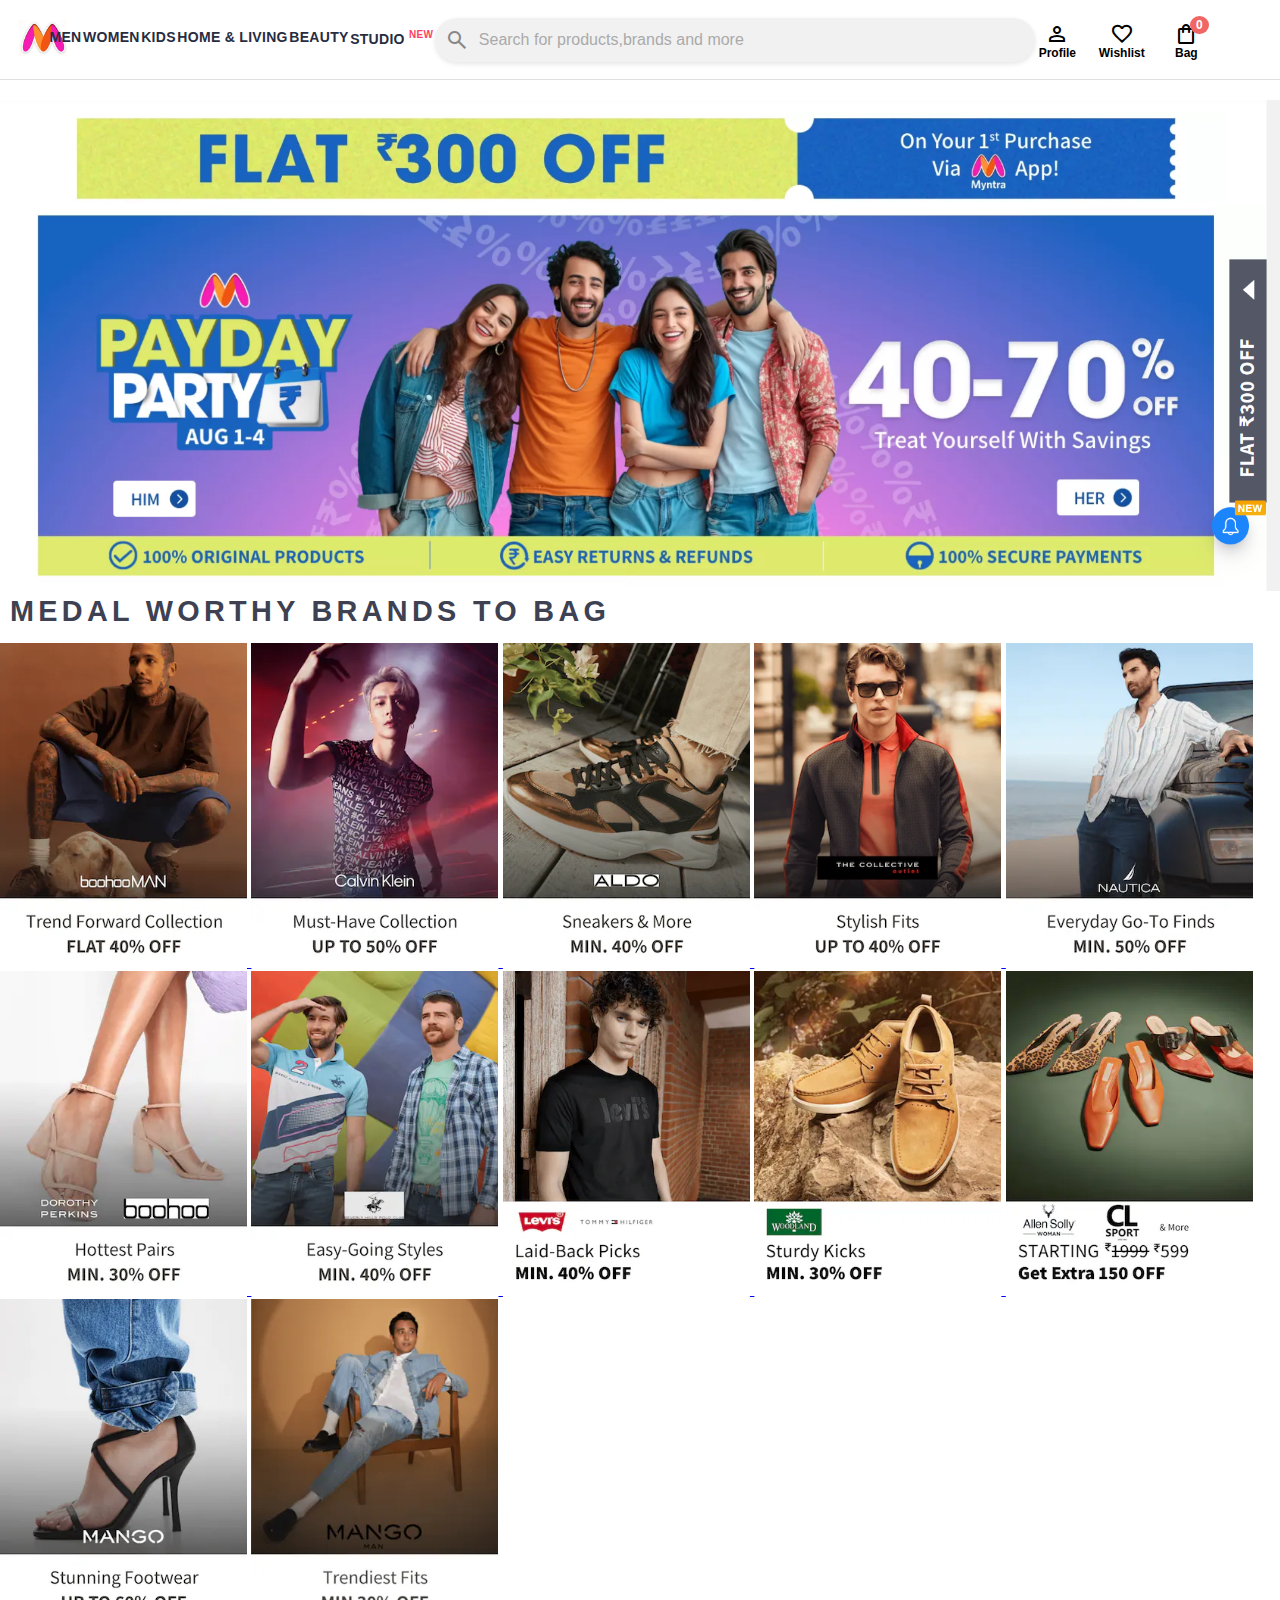
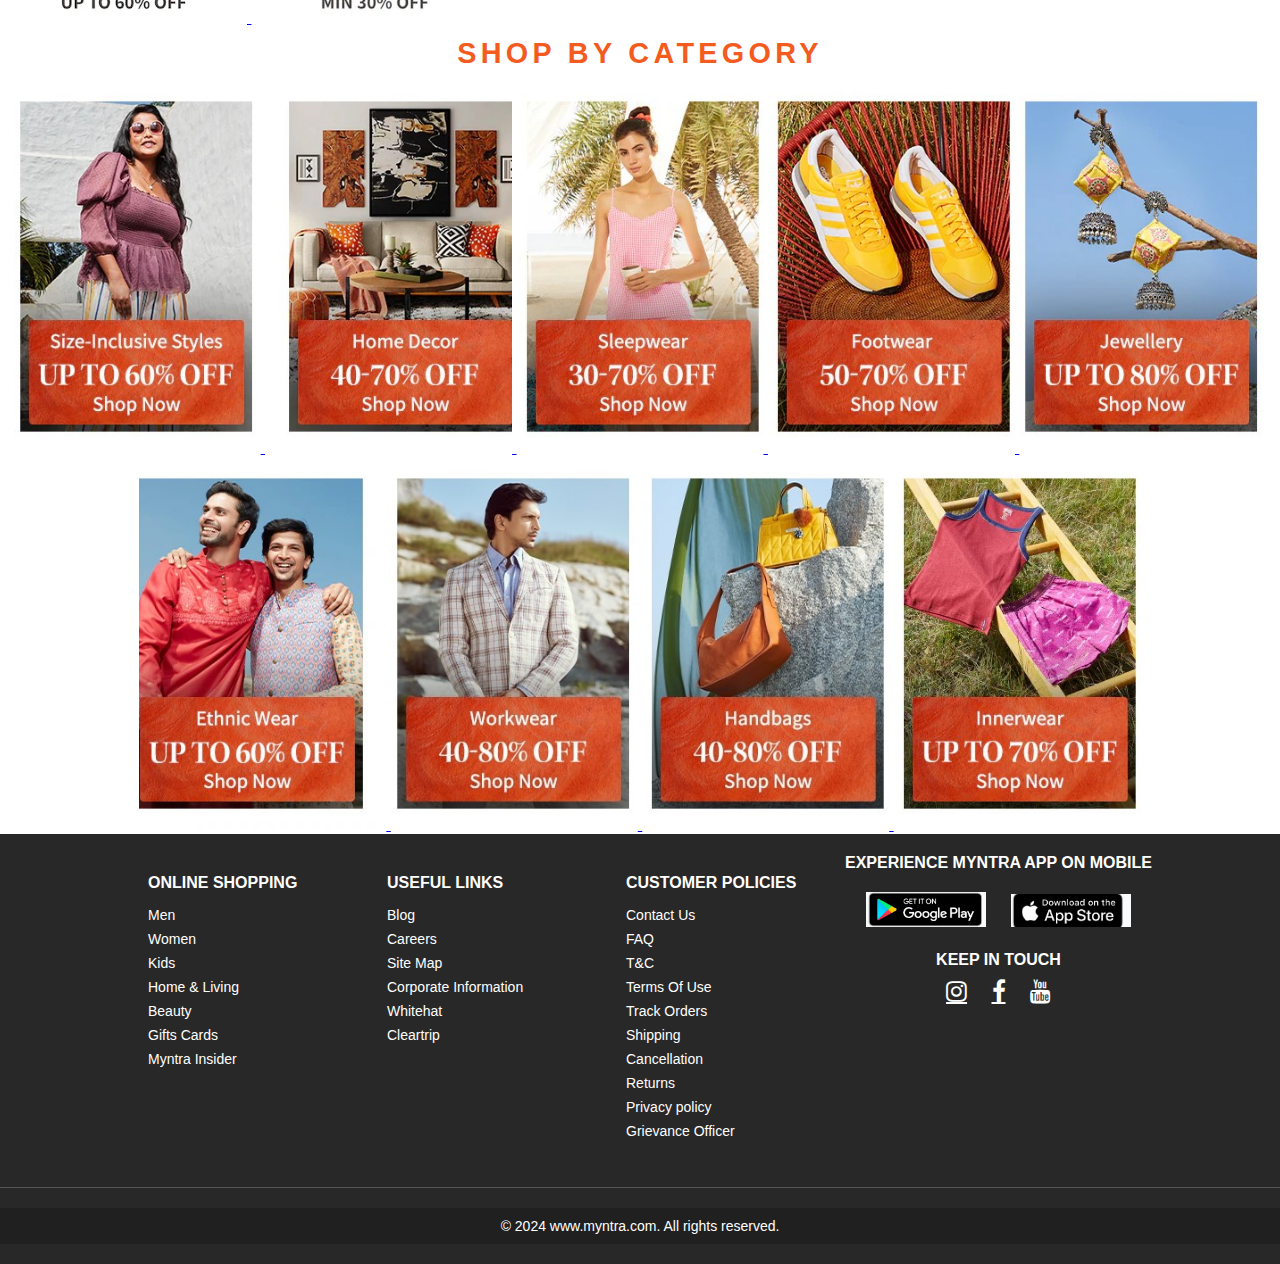
<file: index.html>
<!DOCTYPE html>
<html lang="en">
<head>
    <meta charset="UTF-8">
    <meta name="viewport" content="width=device-width, initial-scale=1.0">
    <title>Myntra Clone</title>
    <link rel="stylesheet" href="style.css">
    <link rel="stylesheet" href="https://fonts.googleapis.com/css2?family=Material+Symbols+Outlined:opsz,wght,FILL,GRAD@20..48,100..700,0..1,-50..200" />
    <link rel="stylesheet" href="https://cdnjs.cloudflare.com/ajax/libs/font-awesome/4.7.0/css/font-awesome.min.css">

</head>
<body>
    <header>
        <div class="logocontainer"><a href="#"><img class="myntralogo" src="myntra2.cms" alt=""></a></div>
       <nav class="navbar">
        <a href="index2.html" >Men</a>
        <a href="#">Women</a>
        <a href="#" >Kids</a>
        <a href="#" >Home & Living</a>
       <a href="#" >Beauty</a>
       <a href="#" >Studio <sup>New</sup></a>
</nav>
</div>
        



      <div class="searchbar"><span class="material-symbols-outlined searchicon"> search </span>
         <input type="#" class="searchinput" placeholder="Search for products,brands and more" >  
        </div>

        
         
        <div class="actionbar">
            <div class="acitoncontainer">
                <span class="material-symbols-outlined">
                    person
                    </span>
             
                <span class="actionname">Profile</span>
            </div>
            
        
            <div class="acitoncontainer">
                <span class="material-symbols-outlined">
                    favorite
                    </span>

             
               

                <span class="actionname">Wishlist</span>
            </div>
            
            <a class="acitoncontainer" href="bag.html">
                <span class="material-symbols-outlined">
                    shopping_bag
                    </span>
              

                <span class="bag">Bag</span>
                <span class="bag-item-count">0</span>

                
                </a>
           
            
      
          
        </div>

        
    </header>


    <main>
        <div class="Bannercontainer">
            <img class="bannerimage" src="banner1.png" alt="Bannerimage">
        </div>





        <div class="categoryheadings"><h4>
            medal worthy brands to bag
        </h4></div>


        <div class="category_items"><a href="#">
            <img src="1.png" alt="cloth_image" class="items">
            <img src="2.png" alt="cloth_image" class="items">
            <img src="3.png" alt="cloth_image" class="items">
            <img src="4.png" alt="cloth_image" class="items">
            <img src="5.png" alt="cloth_image" class="items">
            <img src="6.png" alt="cloth_image" class="items">
            <img src="7.png" alt="cloth_image" class="items">
            <img src="8.png" alt="cloth_image" class="items">
            <img src="9.png" alt="cloth_image" class="items">
            <img src="10.png" alt="cloth_image" class="items">
            <img src="11.png" alt="cloth_image" class="items">
            <img src="12.png" alt="cloth_image" class="items">
     </a></div>


     <div class="categoryheadings2"><h4>
       Shop By Category
    </h4></div>


    <div class="category_items2"><a href="#">
        <img src="13.jpg" alt="cloth_image" class="items2">
        <img src="14.jpg" alt="cloth_image" class="items2">
        <img src="15.jpg" alt="cloth_image" class="items2">
        <img src="16.jpg" alt="cloth_image" class="items2">
        <img src="17.jpg" alt="cloth_image" class="items2">
        <img src="18.jpg" alt="cloth_image" class="items2">
        <img src="19.jpg" alt="cloth_image" class="items2">
        <img src="20.jpg" alt="cloth_image" class="items2">
        <img src="21.jpg" alt="cloth_image" class="items2">
       



    
 </a></div>

    </main>

    
    <footer>
       <div class="footercontainer">
        <div class="footercolumn">
            <h5>ONLINE SHOPPING</h5>
            <a href="#" >Men</a>
            <a href="#">Women</a>
            <a href="#" >Kids</a>
            <a href="#" >Home & Living</a>
           <a href="#" >Beauty</a>
           <a href="#" >Gifts Cards</a>
           <a href="#" >Myntra Insider</a>


        </div>
        <div class="footercolumn">
            <h5>   USEFUL LINKS</h5>
            <a href="#" >Blog</a>
            <a href="#">Careers</a>
            <a href="#">Site Map</a>
            <a href="#">Corporate Information</a>
            <a href="#">Whitehat</a>
            <a href="#">Cleartrip</a>

           




        </div>
        <div class="footercolumn">
            <h5>CUSTOMER POLICIES</h5>
            <a href="#" >Contact Us</a>
            <a href="#">FAQ</a>
            <a href="#" >T&C</a>
            <a href="#" >Terms Of Use</a>
           <a href="#" >Track Orders</a>
           <a href="#" >Shipping</a>
           <a href="#" >Cancellation</a>
           <a href="#">Returns</a>
           <a href="#">Privacy policy</a>
           <a href="#">Grievance Officer</a>

         

        </div>
        <div class="play-store">
            <h5>EXPERIENCE MYNTRA APP ON MOBILE</h5>
            <img src="playstore.png" alt="play-store">
            <img src="appstore.png" alt="play-store">
            <h5>KEEP IN TOUCH</h5>
            <a href="#" class="fa fa-instagram"></a>
            <a href="#" class="fa fa-facebook"></a>
           
            <a href="#" class="fa fa-youtube"></a>


        </div>

       </div>


       <hr>
       <div class="copyright">
        © 2024 www.myntra.com. All rights reserved.

       </div>



    </footer>
    
</body>
</html>
</file>
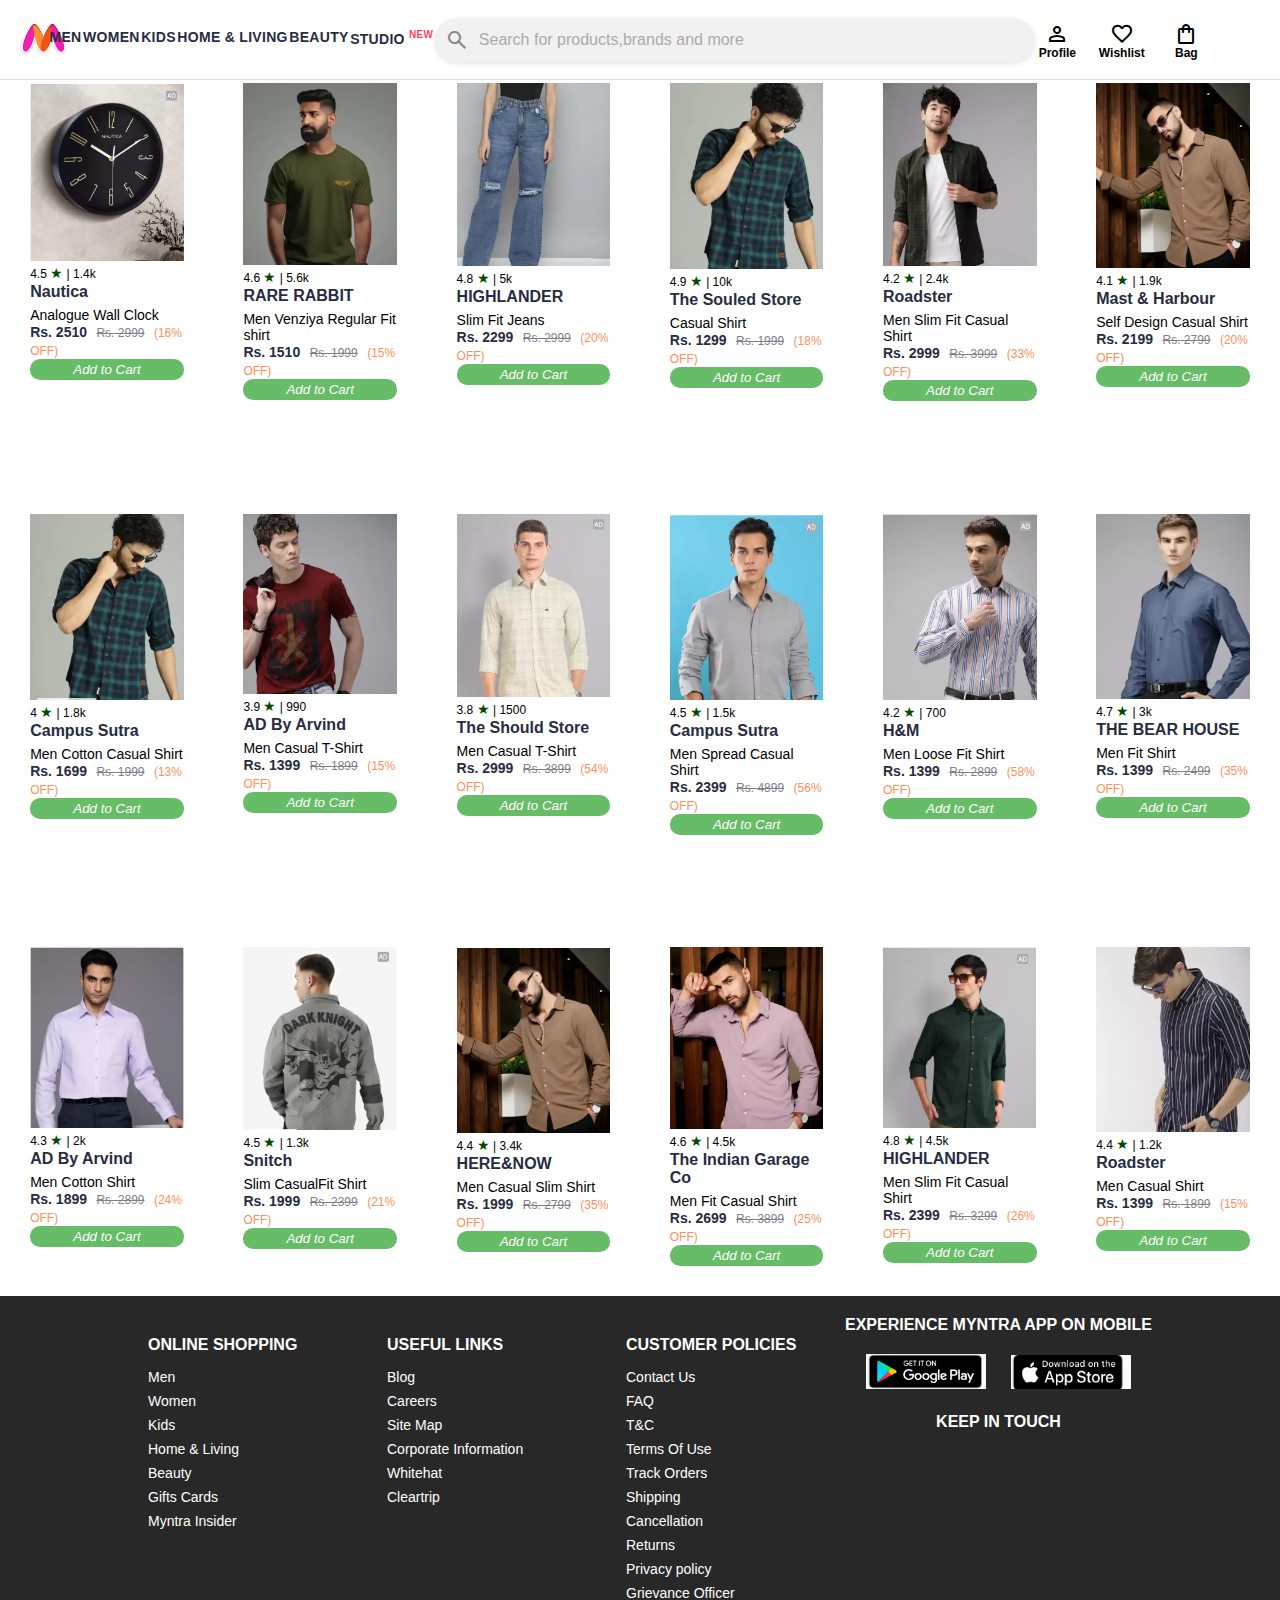
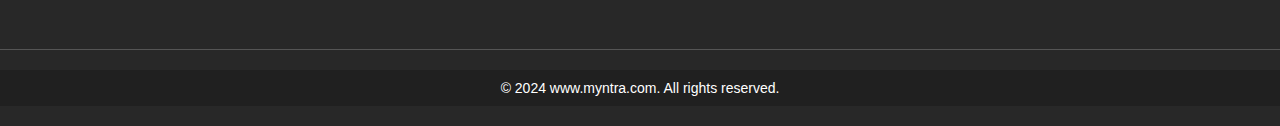
<file: index2.html>
<!DOCTYPE html>
<html lang="en">
<head>
    <meta charset="UTF-8">
    <meta name="viewport" content="width=device-width, initial-scale=1.0">
    <title>document</title>
    <link rel="stylesheet" href="https://fonts.googleapis.com/css2?family=Material+Symbols+Outlined:opsz,wght,FILL,GRAD@20..48,100..700,0..1,-50..200" />
    <link rel="stylesheet" href="style.css">
    <link rel="stylesheet" href="style2.css">
   
</head>
<body>
    <header>
        <div class="logocontainer"><a href="#"><img class="myntralogo" src="myntra2.cms" alt=""></a></div>
       <nav class="navbar">
        <a href="#" >Men</a>
        <a href="#">Women</a>
        <a href="#" >Kids</a>
        <a href="#" >Home & Living</a>
       <a href="#" >Beauty</a>
       <a href="#" >Studio <sup>New</sup></a>
</nav>
</div>
        



      <div class="searchbar"><span class="material-symbols-outlined searchicon"> search </span>
         <input type="#" class="searchinput" placeholder="Search for products,brands and more" >  
        </div>

        
         
        <div class="actionbar">
            <div class="acitoncontainer">
                <span class="material-symbols-outlined">
                    person
                    </span>
             
                <span class="actionname">Profile</span>
            </div>
            
        
            <div class="acitoncontainer">
                <span class="material-symbols-outlined">
                    favorite
                    </span>

             
               

                <span class="actionname">Wishlist</span>
            </div>
            
            <a class="acitoncontainer" href="bag.html">
                <span class="material-symbols-outlined">
                    shopping_bag
                    </span>
              

                <span class="bag">Bag</span>
                <span class="bag-item-count">0</span>

                
                </a>
           
            
      
          
        </div>

        
    </header>
    <main>
       <div class="items-container">
        <!-- <div class="item-container">
             <img  class="item-image" src="watch.png" alt="t-shirt" >
            <div class="rating">4.5 <span class="star">★</span> | 1.4k </div> 
          

            <div class="company-name"> Nautica</div>
            <div class="item-name">Analogue Wall Clock </div>
            <div class="price"> <span class="discount-price">Rs. 2510</span>
            <span class="original-price">Rs. 2999</span>
            <span class="discount">(16% OFF)</span>
          </div>
          <button class="btn-add-bag">Add to Cart</button>


        </div> -->
    </div>
    </main>


    <footer>
        <div class="footercontainer">
         <div class="footercolumn">
             <h5>ONLINE SHOPPING</h5>
             <a href="#" >Men</a>
             <a href="#">Women</a>
             <a href="#" >Kids</a>
             <a href="#" >Home & Living</a>
            <a href="#" >Beauty</a>
            <a href="#" >Gifts Cards</a>
            <a href="#" >Myntra Insider</a>
 
 
         </div>
         <div class="footercolumn">
             <h5>   USEFUL LINKS</h5>
             <a href="#" >Blog</a>
             <a href="#">Careers</a>
             <a href="#">Site Map</a>
             <a href="#">Corporate Information</a>
             <a href="#">Whitehat</a>
             <a href="#">Cleartrip</a>
 
            
 
 
 
 
         </div>
         <div class="footercolumn">
             <h5>CUSTOMER POLICIES</h5>
             <a href="#" >Contact Us</a>
             <a href="#">FAQ</a>
             <a href="#" >T&C</a>
             <a href="#" >Terms Of Use</a>
            <a href="#" >Track Orders</a>
            <a href="#" >Shipping</a>
            <a href="#" >Cancellation</a>
            <a href="#">Returns</a>
            <a href="#">Privacy policy</a>
            <a href="#">Grievance Officer</a>
 
          
 
         </div>
         <div class="play-store">
             <h5>EXPERIENCE MYNTRA APP ON MOBILE</h5>
             <img src="playstore.png" alt="play-store">
             <img src="appstore.png" alt="play-store">
             <h5>KEEP IN TOUCH</h5>
             <a href="#" class="fa fa-instagram"></a>
             <a href="#" class="fa fa-facebook"></a>
            
             <a href="#" class="fa fa-youtube"></a>
 
 
         </div>
 
        </div>
 
 
        <hr>
        <div class="copyright">
         © 2024 www.myntra.com. All rights reserved.
 
        </div>
 
 
 
     </footer>
     
 
    
</body>
<script src="index3.js"></script>
<script src="index2.js"></script>
</html>
</file>
<file: style.css>
*{
    margin: 0;
    padding: 0;
    font-family: Assistant, -apple-system, BlinkMacSystemFont, Segoe UI, Roboto, 
    Helvetica, Arial, sans-serif;
    box-sizing: border-box;
}
header{
    display: flex;
    background-color: #ffffff;
    height: 80px;
    justify-content: space-between;
    align-items: center;
    border-bottom: 1px solid #e1dede;
    position: fixed;
    top: 0;
    width: 100%;
}
.myntralogo{
    height: 36px;
    margin-left: 40%;
}
   
   .actionbar{
    margin-right: 4%;
 }
 .navbar{
    display: flex;
    /* min-width: 500px; */
    width: 40%;
    justify-content: space-evenly;

 }
 .navbar a{
    font-size: 14px;
    letter-spacing: .3px;
    color: #282c3f;
    text-decoration: none;
    font-weight: 700;
    text-transform: uppercase;
    padding: 28px 0;
    border-bottom:4px solid #ffffff ;

    
 }
 .navbar a:hover{
    border-bottom:4px solid #f54e77 ;
 }
 .navbar a sup{
    color: #ff3f63;
    font-size: 10px;
 }
 
.searchbar {
    display: flex;
    align-items: center;
    background-color: #f1f1f1;  /* Light background */
    border-radius: 25px;         /* Rounded corners */
    padding: 10px;               /* Space inside the search bar */
    width: 100%;                 /* Full width */
    max-width: 600px;            /* Set a max width */
    box-shadow: 0 2px 5px rgba(0, 0, 0, 0.1); /* Subtle shadow */
}

.searchicon {
    font-size: 24px;             /* Icon size */
    color: #888;                 /* Grey icon color */
    margin-right: 10px;          /* Space between icon and input */
}

.searchinput {
    border: none;                /* Remove border */
    outline: none;               /* Remove outline */
    background: transparent;     /* Transparent background */
    width: 100%;                 /* Input takes full width */
    font-size: 16px;             /* Input font size */
    color: #333;                 /* Text color */
}

.searchinput::placeholder {
    color: #aaa;                 /* Placeholder text color */
}

.bag-item-count{
    background-color:#f16565;
    white-space:nowrap;
    text-align: center;
    line-height: 1.6;
     padding: 0 6px;  /*topbottom rightleft padding */
    height: 18px;
    position: relative;
    border-radius: 50%;
    font-size: 12px;
    color: #fff;
    left: 13px;
    top: -44px;
    font-weight: 700;
    cursor: pointer;
}
.actionbar{
    display: flex;
    min-width: 194px;
    justify-content: space-evenly;
}
.acitoncontainer{
     display: flex;
    flex-direction: column;
    align-items: center;
    font-size: 12px;
    width: 24px;
    margin: 20px 30px 0 10px;
    font-weight: 600;
    text-decoration: none;
}
.acitoncontainer:link {
    color: black;
}

/* main css */
.Bannercontainer{
    /* margin: 50px 0 30px 5px; */
    margin-top: 100px;
}
.bannerimage{
    width: 100%;
}


.categoryheadings{
    text-transform: uppercase;
    color: #3e4152;
    letter-spacing: .15em;
    font-size: 1.8em;
    font-weight: 700;
    margin-left: 10px;

}
.category_items{
    display: flex;
    flex-wrap: wrap;
    margin-top: 15px;
    justify-content:space-evenly;

  
}
.items{
    width: 247px;
}
.category_items2{
    text-align: center;
    display: flex;
    flex-wrap: wrap;
    justify-content:space-evenly;
    



}
.items2{
    width: 247px;
    justify-content: center;
    align-items: center;
    /* border: 4px solid rgb(228, 51, 24); */
    /* border-radius: 10px; */
}
.categoryheadings2 h4{
    text-transform: uppercase;
    color: #f45b1f;
    letter-spacing: .15em;
    font-size: 1.8em;
    font-weight: 700;
   text-align: center;
   margin: 10px 0 10px 0;
   

}


  
     footer {
        background-color: #282828;
        color: #fff;
        padding: 20px 0;
        font-family: Arial, sans-serif;
      }
      
      .footercontainer {
        display: flex;
        flex-wrap: wrap;
        justify-content: space-between;
        align-items: flex-start;
        padding: 0 10%;
      }
      
      .footercolumn {
        flex: 1;
        margin: 20px;
      }
      
      .footercolumn h5 {
        margin-bottom: 15px;
        font-size: 16px;
        text-transform: uppercase;
      }
      
      .footercolumn a {
        display: block;
        color: #fff;
        margin-bottom: 8px;
        font-size: 14px;
        text-decoration: none;
        transition: color 0.3s ease;
      }
      
      .footercolumn a:hover {
        color: #ff4081;
      }
      
      .play-store {
        text-align: center;
      }
      
      .play-store img {
        width: 120px;
        margin: 10px 10px 20px;
      }
      
      .play-store h5 {
        margin-bottom: 10px;
        font-size: 16px;
      }
      
      .play-store a {
        font-size: 24px;
        margin: 0 10px;
        color: #fff;
        transition: color 0.3s ease;
      }
      
      .play-store a:hover {
        color: #ff4081;
      }
      
      hr {
        border: none;
        border-top: 1px solid #555;
        margin: 20px 0;
      }
      
      .copyright {
        text-align: center;
        padding: 10px;
        font-size: 14px;
        background-color: #202020;
        margin-top: 20px;
      }
      
      /* Responsive Design */
      @media (max-width: 768px) {
        .footercontainer {
          flex-direction: column;
          padding: 0 5%;
        }
      
        .footercolumn {
          margin: 10px 0;
        }
      
        .play-store {
          margin: 20px 0;
        }
      }
</file>
<file: style2.css>
.item-container{
    width: 13%;
    
    margin: 1.8%;
    margin-top: 6%;
    padding: .5%;
   
}
.item-image{
    width: 100%;
}
.rating{
    font-size:12px ;
    padding: 0px 0px 2px 0px;
 }


.star{
    color: rgb(3, 73, 3);
    font-size: larger;
}
.company-name{
    font-weight: 700;
    font-size: 16px;
    color:#282c3f ;
    margin-bottom: 6px;

}
.item-name{
    font-size: 14px;
    font-weight: 400;
   
    

}
.price{
text-overflow: ellipsis;
}
.discount-price {
    font-size: 14px;
    color: #282c3f;
    font-weight: 700;
   


}
.original-price{
    text-decoration: line-through;
    color: #7e818c;
    font-weight: 400;
    margin-left: 5px;
    font-size: 12px;
    


}
.discount{
    color: #ff905a;
    font-weight: 400;
    font-size: 12px;
    margin-left: 5px;

}
.btn-add-bag{
    width:100%;
   background-color: rgb(103, 188, 103);
   border: none;
   border-radius: 10px;
   padding: 3px;
   color: white;
   font-family: 'Lucida Sans', 'Lucida Sans Regular', 'Lucida Grande', 'Lucida Sans Unicode', Geneva, Verdana, sans-serif;
   font-style: italic;
   font-weight: 400;

}
.items-container{
    display: flex;
    flex-wrap: wrap;
    justify-content: space-evenly;
   
}
</file>
